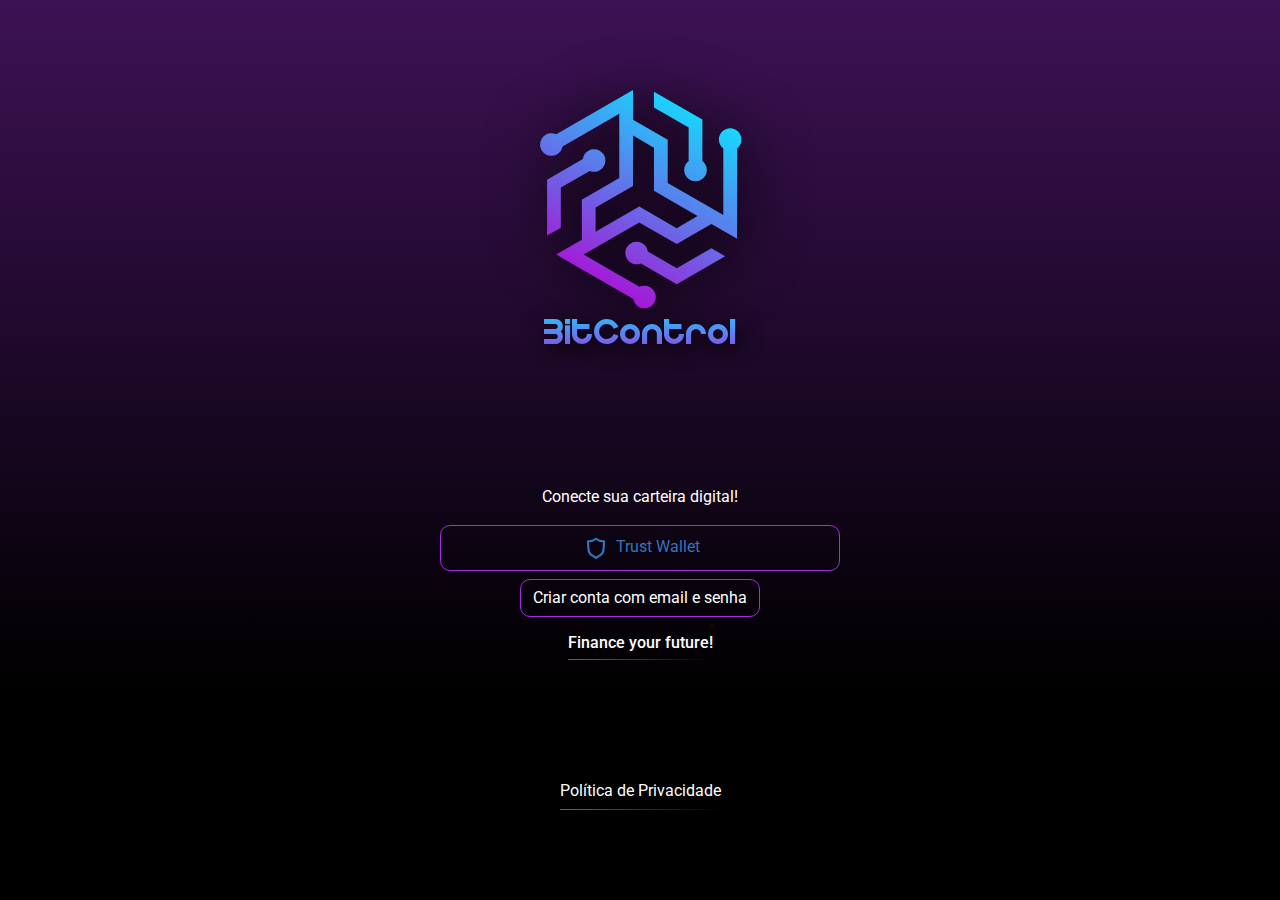
<file: index.html>
<!DOCTYPE html>
<html lang="pt-br">
<head>
    <meta charset="UTF-8">
    <meta http-equiv="X-UA-Compatible" content="IE=edge">
    <meta name="viewport" content="width=device-width, initial-scale=1.0">
    <title>BitControl</title>
    <link rel="preconnect" href="https://fonts.googleapis.com">
    <link rel="preconnect" href="https://fonts.gstatic.com" crossorigin>
    <link href="https://fonts.googleapis.com/css2?family=Comfortaa&family=Righteous&family=Roboto&display=swap" rel="stylesheet">
    <link rel="stylesheet" href="./css/bootstrap.css">
    <link rel="stylesheet" href="./css/style.css">
    <link rel="stylesheet" href="https://cdnjs.cloudflare.com/ajax/libs/font-awesome/6.2.1/css/all.min.css" integrity="sha512-MV7K8+y+gLIBoVD59lQIYicR65iaqukzvf/nwasF0nqhPay5w/9lJmVM2hMDcnK1OnMGCdVK+iQrJ7lzPJQd1w==" crossorigin="anonymous" referrerpolicy="no-referrer" />
</head>
<body>
    <main class="container d-flex flex-column justify-content-between align-items-center">
        <div class="d-flex flex-column align-items-center justify-content-center">
            <img id="logoBC" class="img-fluid" src="./assets/BC_Logo.svg" alt="Logo BitControl">
            <h1 id="textBC">BitControl</h1>
        </div>

        <section class="mt-3 d-flex flex-column align-items-center">
            <p class="text-center">Conecte sua carteira digital!</p>
            <a href="dashboard.html" id="loginBTN" class="btn btn-outline-primary">
                <svg id="trustLogo" xmlns="http://www.w3.org/2000/svg" width="32" height="32" viewBox="0 0 1024 1024" fill="none">
                    <path d="M0 260C0 116.406 116.406 0 260 0H764C907.594 0 1024 116.406 1024 260V764C1024 907.594 907.594 1024 764 1024H260C116.406 1024 0 907.594 0 764V260Z" fill="transparent"/>
                    <path d="M512.3 215C615.619 301.288 734.101 295.966 767.953 295.966C760.548 786.707 704.128 689.395 512.3 827C320.472 689.395 264.405 786.707 257 295.966C290.499 295.966 408.981 301.288 512.3 215Z" stroke="#3375BB" stroke-width="70" stroke-miterlimit="10" stroke-linecap="round" stroke-linejoin="round"/>
                </svg>
                <span>Trust Wallet</span>
            </a>

            <a href="createAcc.html" id="createAccBTN" class="btn btn-outline-primary mt-2">
                <span>Criar conta com email e senha</span>
            </a>

            <div>
                <h2 id="subTitle" class="mt-3">Finance your future!</h2>
                <div class="line"></div>
            </div>
            
        </section>

        <footer class="d-flex flex-column align-items-center">
            <div>
                <p class="mt-3">Política de Privacidade</p>
                <div class="line"></div>
            </div>
        </footer>
    </main>
    
    <script src="./js/popper.js"></script>
    <script src="./js/bootstrap.js"></script>

</body>
</html>
</file>
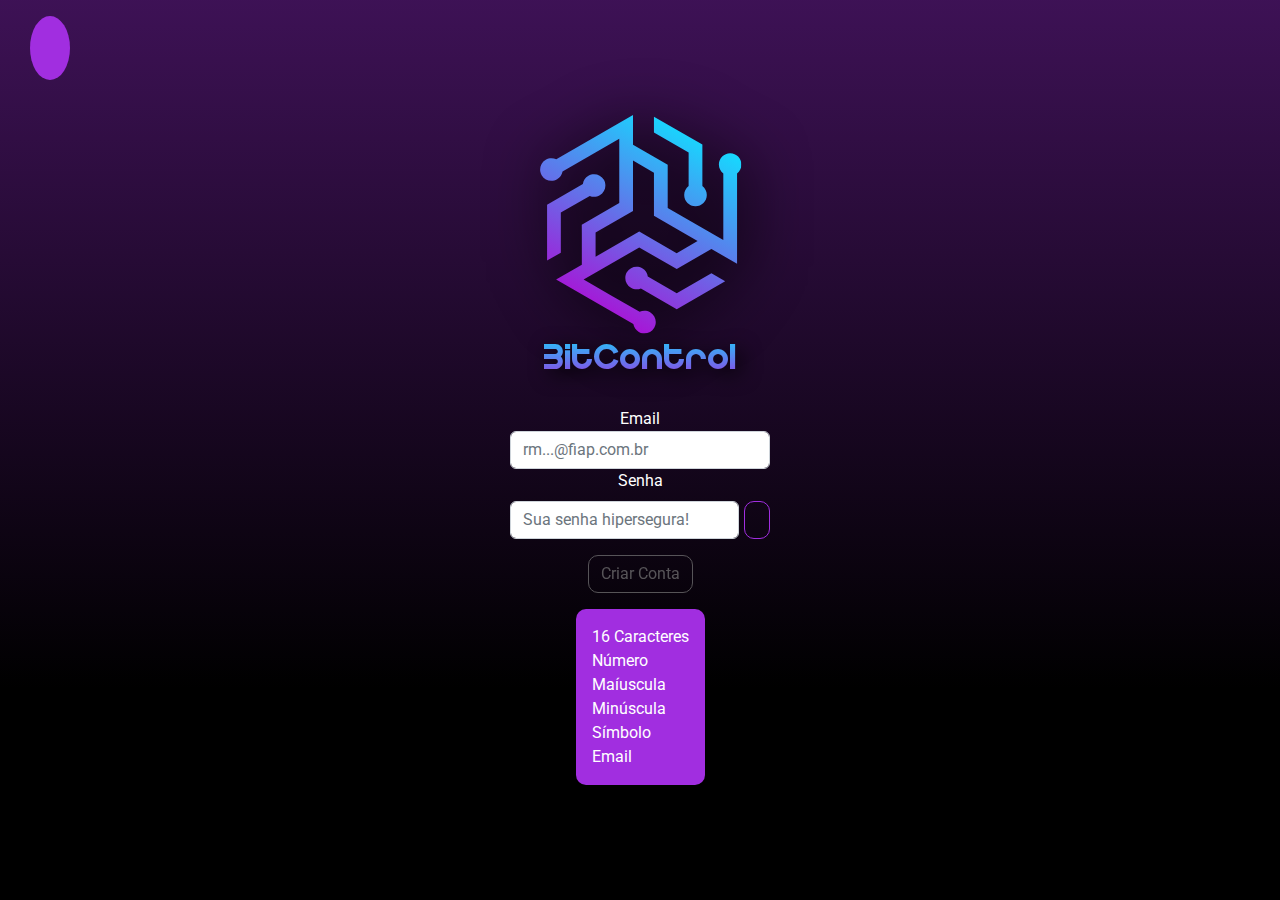
<file: createAcc.html>
<!DOCTYPE html>
<html lang="pt-br">
<head>
    <meta charset="UTF-8">
    <meta http-equiv="X-UA-Compatible" content="IE=edge">
    <meta name="viewport" content="width=device-width, initial-scale=1.0">
    <title>[BC] Account Creator</title>
    <link rel="preconnect" href="https://fonts.googleapis.com">
    <link rel="preconnect" href="https://fonts.gstatic.com" crossorigin>
    <link href="https://fonts.googleapis.com/css2?family=Comfortaa&family=Righteous&family=Roboto&display=swap" rel="stylesheet">
    <link rel="stylesheet" href="./css/bootstrap.css">
    <link rel="stylesheet" href="./css/style.css">
    <link rel="stylesheet" href="./css/createAcc.css">
    <link rel="stylesheet" href="https://cdnjs.cloudflare.com/ajax/libs/font-awesome/6.2.1/css/all.min.css" integrity="sha512-MV7K8+y+gLIBoVD59lQIYicR65iaqukzvf/nwasF0nqhPay5w/9lJmVM2hMDcnK1OnMGCdVK+iQrJ7lzPJQd1w==" crossorigin="anonymous" referrerpolicy="no-referrer" />
</head>
<body>
    <main class="container d-flex flex-column justify-center align-items-center">

        <div id="comeback">
            <a href="./index.html"><i class="fa-solid fa-arrow-left"></i></a>
        </div>

        <div class="d-flex flex-column align-items-center justify-content-center">
            <img id="logoBC" class="img-fluid" src="./assets/BC_Logo.svg" alt="Logo BitControl">
            <h1 id="textBC">BitControl</h1>
        </div>

        <section class="mt-3 d-flex flex-column align-items-center">
            <form action="" class="form">
                <form class="form-label">Email</form>
                <input id="emailInput" type="text" class="form-control" placeholder="rm...@fiap.com.br" oninput="passChanged()"/>
                <form class="form-label">Senha</form>
                <div id="passController" class="text-center d-flex flex-row">
                    <input id="passInput" type="password" class="form-control mr-5" placeholder="Sua senha hipersegura!" oninput="passChanged();"/>
                    <button id="passBTN" class="ml-5 btn btn-outline-primary" onclick="generateRandomPass()"><i class="fa-solid fa-dice"></i></button>
                </div>
                <a id="subBTN" href="./dashboard.html" type="submit" class="btn btn-outline-primary mt-3 disabled">Criar Conta</a>
                <div id="passPopup" class="p-3 mt-3">
                    <div>
                        <i class="green correct fa-sharp fa-solid fa-circle-check d-none"></i>
                        <i class="red wrong fa-sharp fa-solid fa-circle-xmark"></i>
                        <span>16 Caracteres</span>
                    </div>
                    <div>
                        <i class="green correct fa-sharp fa-solid fa-circle-check d-none"></i>
                        <i class="red wrong fa-sharp fa-solid fa-circle-xmark"></i>
                        <span>Número</span>
                    </div>
                    <div>
                        <i class="green correct fa-sharp fa-solid fa-circle-check d-none"></i>
                        <i class="red wrong fa-sharp fa-solid fa-circle-xmark"></i>
                        <span>Maíuscula</span>
                    </div>
                    <div>
                        <i class="green correct fa-sharp fa-solid fa-circle-check d-none"></i>
                        <i class="red wrong fa-sharp fa-solid fa-circle-xmark"></i>
                        <span>Minúscula</span>
                    </div>
                    <div>
                        <i class="green correct fa-sharp fa-solid fa-circle-check d-none"></i>
                        <i class="red wrong fa-sharp fa-solid fa-circle-xmark"></i>
                        <span>Símbolo</span>
                    </div>
                    <div>
                        <i class="green correct fa-sharp fa-solid fa-circle-check d-none"></i>
                        <i class="red wrong fa-sharp fa-solid fa-circle-xmark"></i>
                        <span>Email</span>
                    </div>
                </div>
            </form>

        </section>

    </main>

    <script src="./js/popper.js"></script>
    <script src="./js/bootstrap.js"></script>
    <script src="./js/utils/random.js"></script>
    <script src="./js/createAcc.js"></script>

</body>
</html>
</file>
<file: css/style.css>
/* root */

:root {
    --primary: #a12ee0;
    --secundary: #1cd1fd;
}

/* font faces */

@font-face {
    font-family: 'Optien';
    src: url('fonts/Optien.eot');
    src: local('Optien'),
        url('fonts/Optien.eot?#iefix') format('embedded-opentype'),
        url('fonts/Optien.woff2') format('woff2'),
        url('fonts/Optien.woff') format('woff'),
        url('fonts/Optien.ttf') format('truetype'),
        url('fonts/Optien.svg#Optien') format('svg');
    font-weight: 900;
    font-style: normal;
    font-display: swap;
}

/* tags */

* {
    margin: 0;
    padding: 0;
    box-sizing: border-box;
}

body {
    background: linear-gradient(180deg, var(--primary) -124.32%, #000000 76.51%) no-repeat center center fixed;
    font-family: 'Roboto', sans-serif;
    color: white;
    overflow: hidden;
    background-size: cover;
}

a {
    color: white;
    text-decoration: none;
}

main {
    margin: 20vh 0;
    height: 70vh;
}

/* id */

#logoBC {
    width: 102px;
    height: 110px;
    filter: drop-shadow(5px 5px 30px black);
}

#textBC {
    font-family: 'Optien', sans-serif;
    background: linear-gradient(var(--secundary), var(--primary));
    -webkit-background-clip: text;
    -webkit-text-fill-color: transparent;
    filter: drop-shadow(5px 5px 10px black);
}

#subTitle {
    font-size: 1rem;
    margin-bottom: 16px;
}

#loginBTN {
    width: 150px;
    transition: all 1s;
    animation: btnAttetion 1s;
}

#loginBTN:hover {
    transform: scale(1.1);
    transition: all .5s;
}

#loginBTN > svg > path{
    transition: all .5s;
}


#loginBTN:hover > svg > path{
    stroke: white;
    transition: all .5s;
}

#createAccBTN {
    color: white;
}

/* classes */

.btn-outline-primary {
    border: 1px solid var(--primary);
    border-radius: 10px;
    color: #3375bb;
}

.btn-outline-primary:hover {
    background-color: var(--primary);
    border: 1px solid var(--primary);
}


.btn-outline-primary:active {
    background-color: var(--primary);
    border: 1px solid var(--primary);
}

.btn-outline-primary.disabled {
    color: gray;
    border: 1px solid gray;
}

.line {
    height: 1px;
    margin-top: -10px;
    background-image: linear-gradient(to right, var(--primary), transparent);
    width: 100%;
    animation: lineCreator 10s;
}

.line-reverse {
    height: 1px;
    margin-top: -10px;
    background-image: linear-gradient(to right, transparent, var(--primary));
    width: 100%;
    animation: lineCreator 10s;
}

/* keyframes */

@keyframes btnAttetion {
    0% {
        transform: scale(1);
    }

    50% {
        transform: scale(1.1);
    }

    100% {
        transform: scale(1);
    }
}

@keyframes lineCreator {
    from {
        width: 0%;
    }

    to {
        width: 100%;
    }
}

/* media queries */

/* Small devices (landscape phones, 576px and up) */

@media (min-width: 576px) {}

/* Medium devices (tablets, 768px and up)*/
@media (min-width: 768px) {
    #logoBC {
        width: 204px;
        height: 220px;
    }

    main {
        margin: 10vh 0;
        height: 80vh;
    }
}

/* Large devices (desktops, 992px and up) */
@media (min-width: 992px) {
    #loginBTN {
        width: 400px;
    }

    #logoBC {
        width: 204px;
        height: 220px;
    }

    main {
        margin: 10vh 0;
        height: 80vh;
    }
}

/* X-Large devices (large desktops, 1200px and up) */
@media (min-width: 1200px) {}

/* XX-Large devices (larger desktops, 1400px and up) */
@media (min-width: 1400px) {}
</file>
<file: css/createAcc.css>
/* tags */

main {
    justify-content: center;
}

/* ids */

#passController {

}

#passBTN {
    color: white;
    margin-left: 5px;
}

#passPopup {
    background: var(--primary);
    border-radius: 10px;
}

#comeback {
    position: absolute;
    top: 30px;
    left: 30px;
}

#comeback:hover > a > i {
    color: var(--secundary);
    transform: scale(1.1);
    transition: all 1s;
}

#comeback > a > i {
    background-color: var(--primary);
    padding: 18px 20px;
    font-size: 1.5rem;
    border-radius: 50%;
    
}

/* classes */

.green {
    color: rgb(169, 255, 169);
}

.red {
    color: rgb(255, 166, 166);
}
</file>
